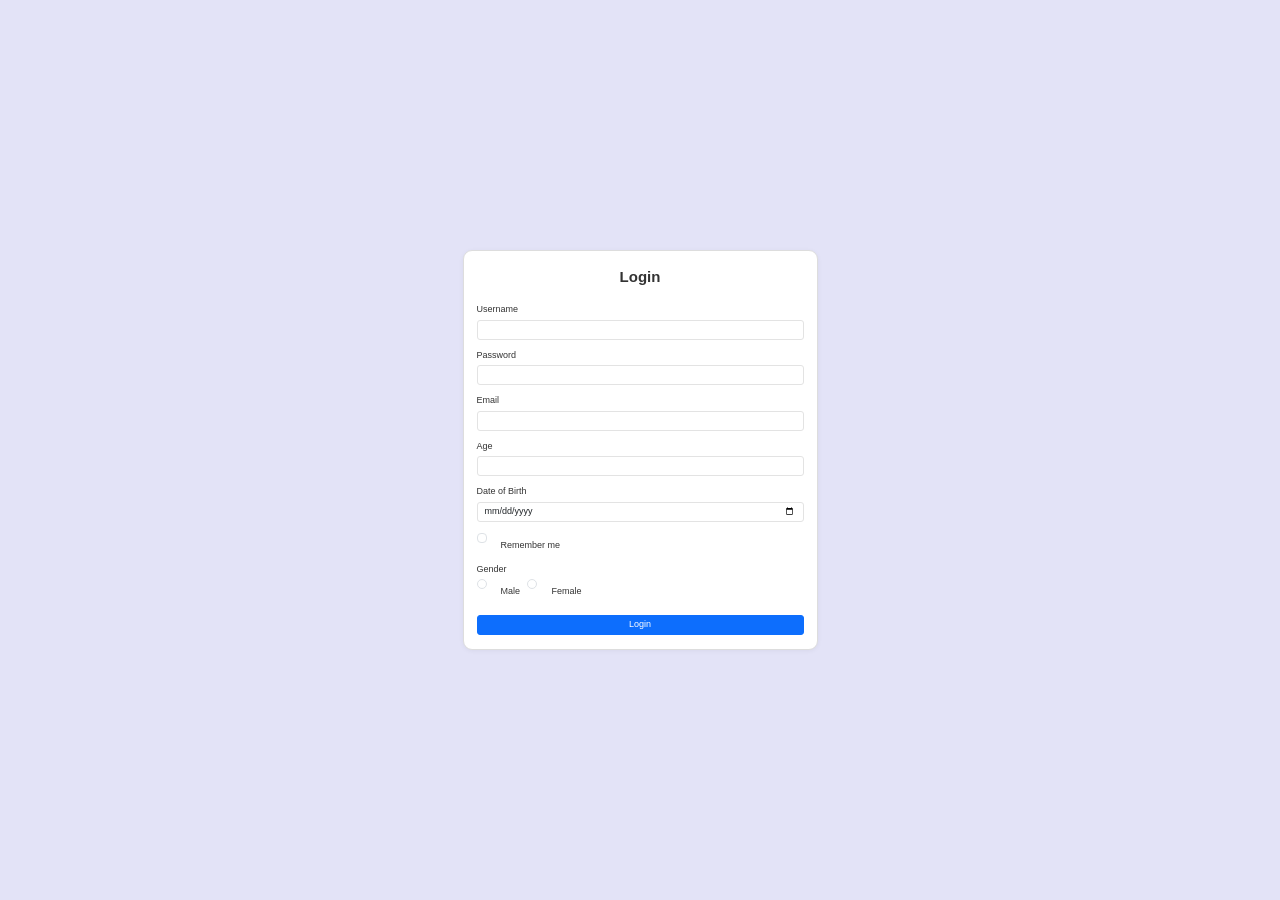
<file: tugasican/index.html>
<!DOCTYPE html>
<html lang="id">

<head>
    <meta charset="UTF-8">
    <meta name="viewport" content="width=device-width, initial-scale=1.0">
    <title>Ilearn - Login</title>
    <link href="https://cdn.jsdelivr.net/npm/bootstrap@5.3.3/dist/css/bootstrap.min.css" rel="stylesheet">
    <link rel="stylesheet" href="style.css">

</head>


<body class="login-page">
    <div class="login-wrapper">
        <div class="login-card">

            <h1>Login</h1>

            <form action="homepage.html" method="get">
                <div class="form-group">
                    <label for="username">
                        Username
                    </label>
                    <input type="text" class="form-control" id="username"name=" username"required>
                </div>

                <div class="form-group">
                    <label for="password">
                        Password
                    </label>
                    <input type="password" class="form-control" id="password" name="password" required>
                </div>

                <div class="form-group">
                    <label for="email">
                        Email
                    </label>
                    <input type="email" class="form-control" id="email" name="email" required>
                </div>

                <div class="form-group">
                    <label for="age">
                        Age
                    </label>
                    <input type="number" class="form-control" id="age" name="age" min="1" max="100" required>
                </div>

                <div class="form-group">
                    <label for="dob">
                        Date of Birth
                    </label>
                    <input type="date" class="form-control" id="dob" name="dob" required>
                </div>

                <div class="form-check remember">
                    <input class="form-check-input" type="checkbox" id="remember" name="remember">
                    <label class="form-check-label" for="remember">
                        Remember me
                    </label>
                </div>

                <div class="gender">
                    <label>
                        Gender
                    </label>
                    <div>
                        <div class="form-check form-check-inline">
                            <input class="form-check-input" type="radio" name="gender" id="male" value="Male" required>
                            <label class="form-check-label" for="male">
                                Male
                            </label>
                        </div>
                        <div class="form-check form-check-inline">
                            <input class="form-check-input" type="radio" name="gender" id="female" value="Female">
                            <label class="form-check-label" for="female">
                                Female
                            </label>
                        </div>
                    </div>
                </div>
                <button type="submit" class="btn btn-primary w-100 login-btn">
                    Login
                </button>
            </form>
        </div>
    </div>
</body>

</html>
</file>
<file: tugasican/style.css>
* {
    box-sizing: border-box;
}


body {
    margin: 0;
    font-family:'Times New Roman', Times, serif;
    color: #333;
}

.login-page {
    min-height: 100vh;
    background: #e3e3f7;
}


.login-wrapper {
    min-height: 100vh;
    display: flex;
    justify-content: center;
    align-items: center;
    padding: 20px;
}


.login-card {
    width: 100%;
    max-width: 355px;
    font-family:Verdana, Geneva, Tahoma, sans-serif;
    background: #ffffff;
    border: 1px solid #dddddd;
    border-radius: 9px;
    padding: 17px 13px 13px;
    box-shadow:
        0 1px 5px rgba(0, 0, 0, 0.05);
}


.login-card h1 {
    text-align: center;
    font-size: 15px;
    font-weight: 600;
    margin: 0 0 17px;
}

.form-group {
    margin-bottom: 9px;
}


.form-group label {
    display: block;
    font-size: 9px;
    margin-bottom: 3px;
    color: #333;
}


.login-card .form-control {
    height: 20px;
    min-height: 20px;
    padding: 2px 7px;
    border-radius: 3px;
    border-color: #e3e3e3;
    font-size: 9px;
}

.remember {
    min-height: 15px;
    margin-bottom: 8px;
}


.remember .form-check-input {
    width: 10px;
    height: 10px;
    margin-top: 2px;
}


.remember .form-check-label {
    font-size: 9px;
}

.gender {
    margin-bottom: 9px;
}


.gender > label {
    display: block;
    font-size: 9px;
    margin-bottom: 1px;
}


.gender .form-check-input {
    width: 10px;
    height: 10px;
    margin-top: 2px;
}


.gender .form-check-label {
    font-size: 9px;
}


.gender .form-check-inline {
    margin-right: 3px;
}

.login-btn {
    height: 20px;
    min-height: 20px;
    padding: 0;
    border-radius: 3px;
    font-size: 9px;
}

.homepage {
    background: #ffffff;
    font-size: 15px;
}


.page {
    margin: 15px auto 0;
}

.custom-navbar {
    height: 33px;
    padding: 0 10px;
    background: #145083;
}


.custom-navbar .navbar-brand {
    font-size: 15px;
    font-weight: 700;
    padding: 0;
}


.logout {
    font-size: 15px;
    font-family: 'Gill Sans', 'Gill Sans MT', Calibri, 'Trebuchet MS', sans-serif;
    line-height: 1.2;
    padding: 2px 7px;
}

.hero {
    margin-top: 8px;
    padding: 11px;
    background: #eaf3ff;
    border-radius: 5px;
}


.welcome {
    color: #1672c4;
    font-size: 15px;
    font-weight: 700;
    margin-bottom: 3px;
}


.hero h1 {
    color: #145083;
    font-size: 31px;
    font-weight: 700;
    line-height: 1;
    margin: 0 0 7px;
}


.hero p {
    color: #777777;
    font-size: 15px;
    line-height: 1.45;
    margin: 0;
}


.hero-image {
    width: 100%;
    height: 275px;
    object-fit: cover;
    display: block;
    border-radius: 6px;
}

.student-card {
    margin-top: 8px;
    padding: 10px;
    background: #ffffff;
    border: 1px solid #e7e7e7;
    border-radius: 6px;
    box-shadow:
        0 1px 5px rgba(0, 0, 0, 0.05);
}


.student-head {
    display: flex;
    justify-content: space-between;
    align-items: center;
}


.student-head h2 {
    font-size: 15px;
    font-weight: 700;
    margin: 0;
}

.add-btn {
    font-size: 15px;
    font-family: 'Gill Sans', 'Gill Sans MT', Calibri, 'Trebuchet MS', sans-serif;
    line-height: 1;
    padding: 3px 7px;
}

.search {
    width: 330px;
    max-width: 100%;
    margin-top: 8px;
}

.search .form-control {
    height: 30px;
    min-height: 20px;
    padding: 2px 6px;
    font-size: 14px;
    border-color: #e2e2e2;
}

.student-table {
    margin-top: 8px;
    margin-bottom: 0;
    font-size: 14px;
}


.student-table th {
    padding: 13px 9px;
    background: #e7f1fc !important;
    color: #255b83;
    font-weight: 700;
    border-color: #d9e5ef;
}


.student-table td {
    padding: 13px 9px;
    border-color: #e5e5e5;
    vertical-align: middle;

}

.delete-btn {
    background: #e63950;
    border-color: #e63950;
    font-size: 10px;
    line-height: 1;
    padding: 2px 6px;
}

.delete-btn:hover {
    background: #c8233b;
    border-color: #c8233b;
}

footer {
    margin-top: 22px;
    padding: 12px;
    background: #eaf3ff;
    text-align: center;
    color: #777777;
    font-size: 7px;
}

@media (max-width: 576px) {
    .page {

        width: 96%;

    }
    .hero h1 {

        font-size: 30px;

    }
    .hero-image {
        margin-top: 8px;

    }

}
</file>
